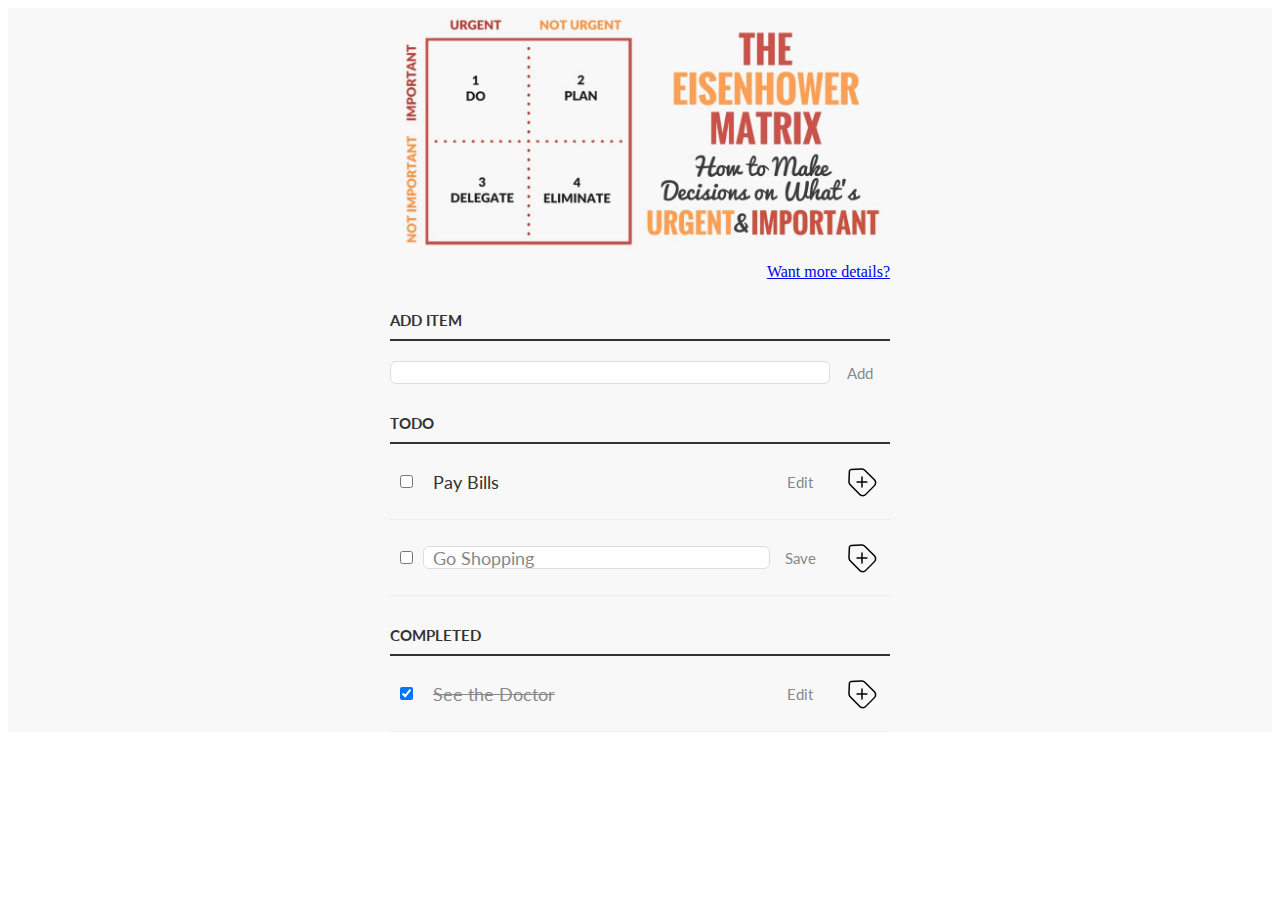
<file: src/index.html>
<!DOCTYPE html>
<html lang="en">
  <head>
    <title>Todo App</title>
    <link href="https://fonts.googleapis.com/css?family=Lato:300,400,700"
          rel="stylesheet">
    <link rel="stylesheet"
          href="style.css"
          media="screen">
  </head>
  <body>
    <div class="wrapper">
      <header class="matrix">
        <img src="../assets/img/eisenhower-matrix.jpg" class="matrix__img" alt="The Eisenhower matrix">
        <a class="matrix__info"
           href="https://goal-life.com/page/method/matrix-eisenhower">Want more details?</a>
      </header>
      <main class="tasks-wrapper">
        <section class="add-task">
          <label for="new-task" class="task-title add-task__label">Add Item</label>
          <div class="add-task__inputs-wrapper">
            <input id="new-task" class="add-task__input input text-input" type="text">
            <button class="button">Add</button>
          </div>
        </section>
        <section>
          <p class="task-title">Todo</p>
          <ul id="incomplete-tasks" class="incomplete-tasks">
            <li class="task-item">
              <input type="checkbox" class="input checkbox-input">
              <label class="task-label">Pay Bills</label>
              <input type="text" class="input text-input">
              <button class="button edit-button">Edit</button>
              <button class="delete-button button">
                <img src="../assets/svg/remove.svg" class="delete-button__img" alt="Remove button">
              </button>
            </li>
            <li class="edit-mode task-item">
              <input type="checkbox" class="input checkbox-input">
              <label class="task-label">Go Shopping</label>
              <input type="text" value="Go Shopping" class="input text-input">
              <button class="button edit-button">Save</button>
              <button class="button delete-button">
                <img src="../assets/svg/remove.svg" class="delete-button__img" alt="Remove button">
              </button>
            </li>
          </ul>
        </section>
        <section>
          <p class="task-title">Completed</p>
          <ul id="completed-tasks" class="completed-tasks">
            <li class="task-item">
              <input type="checkbox" checked class="input checkbox-input">
              <label class="task-label">See the Doctor</label>
              <input type="text" class="input text-input">
              <button class="button edit-button">Edit</button>
              <button class="button delete-button">
                <img src="../assets/svg/remove.svg" class="delete-button__img" alt="Remove button">
              </button>
            </li>
          </ul>
        </section>
      </main>
    </div>
    <script src="app.js"></script>
  </body>
</html>
</file>
<file: src/style.css>
/* Basic Style */
.wrapper {
  background-color: #f8f8f8;
  color: #333;
  font-family: Lato, sans-serif;
}

.matrix {
  width: 500px;
  margin: 0 auto;
  display: block;
  text-align: right;
}

.matrix__img {
  width: 100%;
}

.matrix__info {
  font-family: fantasy, cursive;
}

@media (max-width: 768px) {

  .matrix {
    text-align: center;
  }

}

.tasks-wrapper {
  display: block;
  width: 500px;
  margin: 0 auto 0;
}

.text-input,
.task-label {
  width: 56%;
  display: inline-block;
  flex-grow: 1;
}

.add-task__inputs-wrapper {
  display: flex;
}

.incomplete-tasks,
.completed-tasks {
  margin: 0;
  padding: 0;
}

.input {
  outline: none;
}

.button {
  background: none;
  border: 0;
  color: #888;
  font-size: 15px;
  width: 60px;
  font-family: Lato, sans-serif;
  cursor: pointer;
  outline: none;
}

.button:hover {
  color: #3a3a3a;
}

/* Heading */
.task-title {
  color: #333;
  font-weight: 700;
  font-size: 15px;
  border-bottom: 2px solid #333;
  padding: 30px 0 10px;
  margin: 0;
  text-transform: uppercase;
}

.text-input {
  margin: 0;
  font-size: 18px;
  line-height: 18px;
  height: 21px;
  padding: 0 9px;
  border: 1px solid #ddd;
  background: #fff;
  border-radius: 6px;
  font-family: Lato, sans-serif;
  color: #888;
}

.text-input:focus {
  color: #333;
}

/* New Task */
.add-task__label {
  display: block;
  margin: 0 0 20px;
}

.add-task__input {
  width: 318px;
}

/* Task list */
.task-item {
  overflow: hidden;
  padding: 20px 0;
  border-bottom: 1px solid #eee;
  display: flex;
  justify-content: space-between;
  align-items: center;
}

.task-item > * {
  vertical-align: middle;
}

.task-item > .checkbox-input {
  margin: 0 10px;
}

.task-item > .task-label {
  padding-left: 10px;
  box-sizing: border-box;
  font-size: 18px;
  width: 226px;
}

.task-item > .text-input {
  width: 226px;
}

.delete-button__img {
  height: 2em;
  transform: rotateZ(45deg);
  transition: transform 200ms ease-in;
}

.delete-button__img:hover {
  transform: rotateZ(0);
}

/* Completed */
.completed-tasks .task-label {
  text-decoration: line-through;
  color: #888;
}

/* Edit Task */
.completed-tasks .text-input,
.incomplete-tasks .text-input {
  display: none;
}

.incomplete-tasks .edit-mode .text-input,
.completed-tasks .edit-mode .text-input {
  display: inline-block;
  width: 224px;
}

.incomplete-tasks .edit-mode .task-label,
.completed-tasks .edit-mode .task-label {
  display: none;
}
</file>
